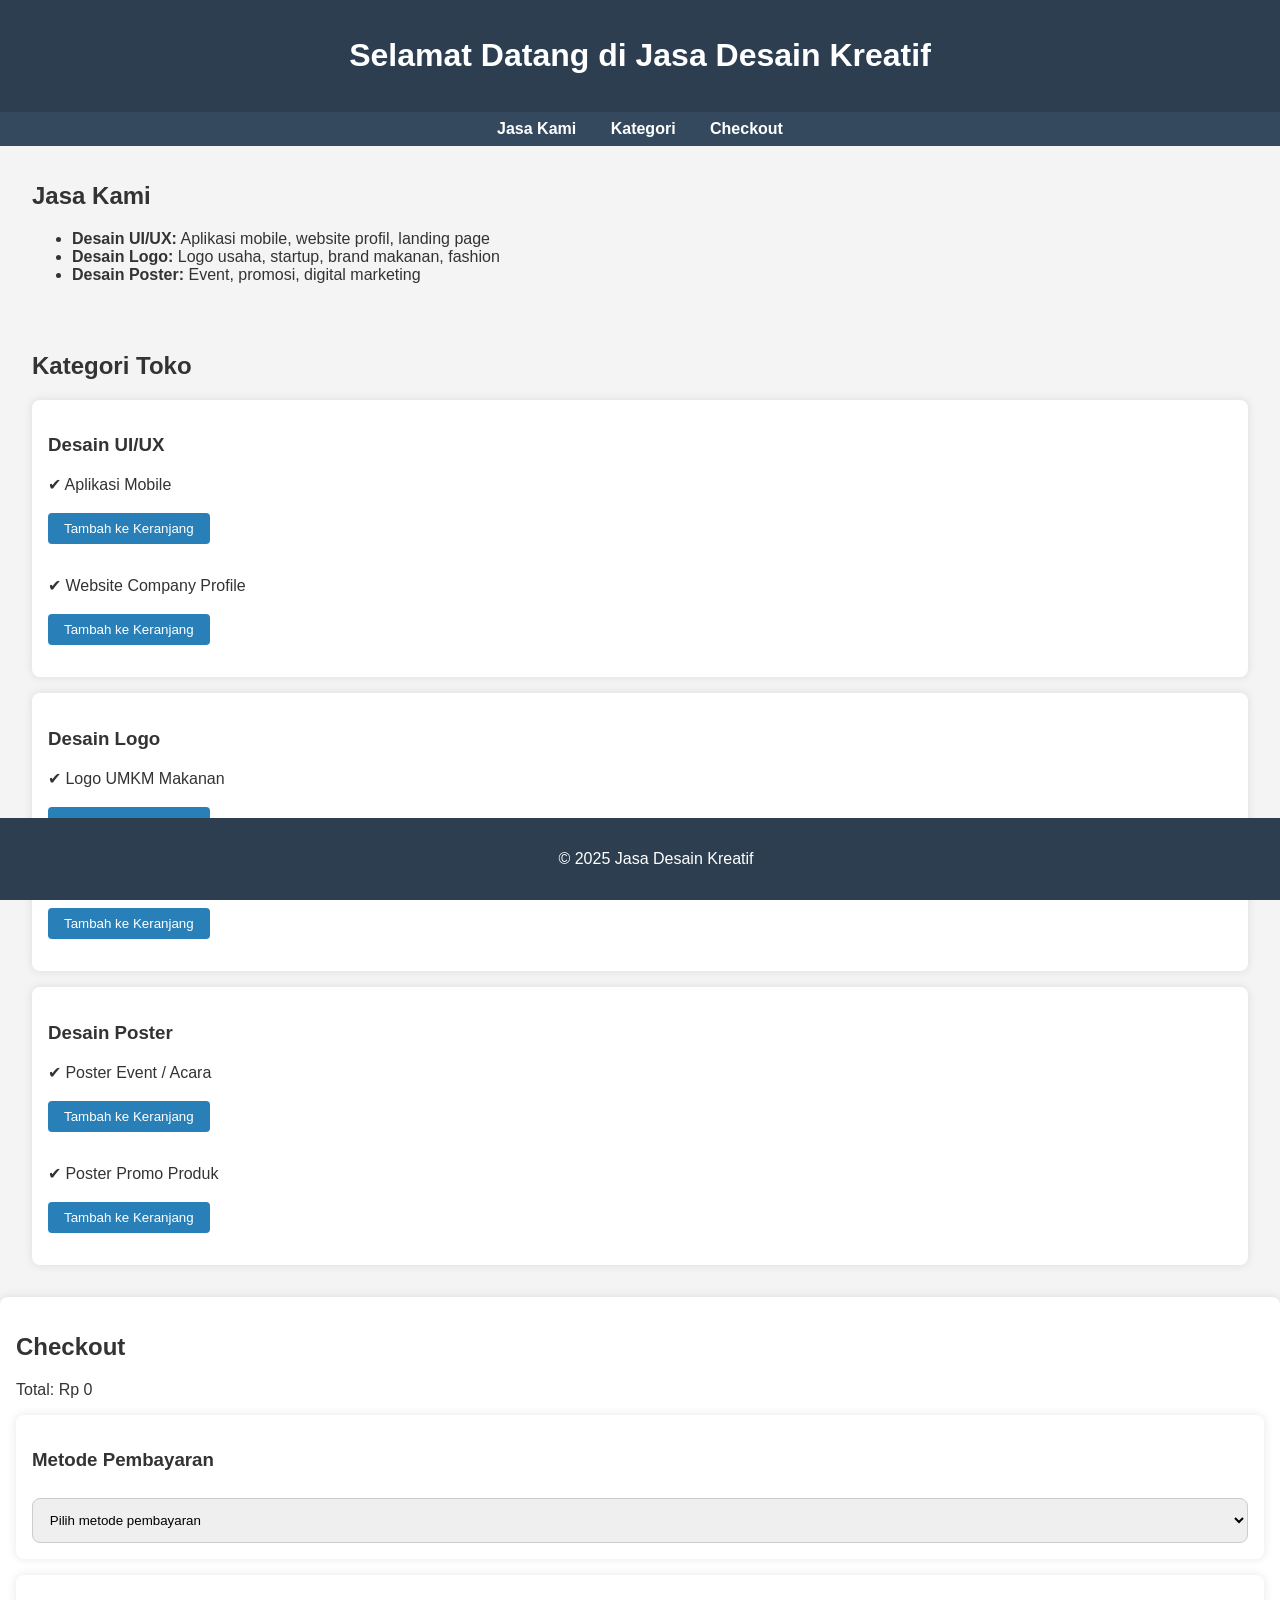
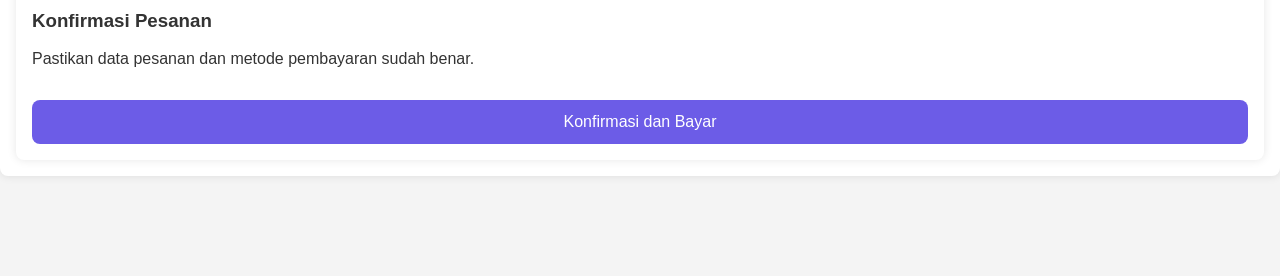
<file: index.html>
<!DOCTYPE html>
<html lang="en">
  <head>
    <meta charset="UTF-8" />
    <meta http-equiv="X-UA-Compatible" content="IE=edge" />
    <meta name="viewport" content="width=device-width, initial-scale=1.0" />
    <title>Desain | Webdesainku</title>

    <!-- file custom css -->
    <link rel="stylesheet" href="css/style.css" />
  </head>
  <body>
  <header>
    <h1>Selamat Datang di Jasa Desain Kreatif</h1>
  </header>

  <nav>
    <a href="#jasa">Jasa Kami</a>
    <a href="#kategori">Kategori</a>
    <a href="#checkout">Checkout</a>
  </nav>

  <section id="jasa">
    <h2>Jasa Kami</h2>
    <ul>
      <li><strong>Desain UI/UX:</strong> Aplikasi mobile, website profil, landing page</li>
      <li><strong>Desain Logo:</strong> Logo usaha, startup, brand makanan, fashion</li>
      <li><strong>Desain Poster:</strong> Event, promosi, digital marketing</li>
    </ul>
  </section>

  <section id="kategori">
    <h2>Kategori Toko</h2>

    <div class="kategori-item">
      <h3>Desain UI/UX</h3>
      <p>✔ Aplikasi Mobile</p>
      <button onclick="tambahKeKeranjang('UI/UX - Aplikasi Mobile', 150000)">Tambah ke Keranjang</button>
      <p>✔ Website Company Profile</p>
      <button onclick="tambahKeKeranjang('UI/UX - Website Company Profile', 130000)">Tambah ke Keranjang</button>
    </div>

    <div class="kategori-item">
      <h3>Desain Logo</h3>
      <p>✔ Logo UMKM Makanan</p>
      <button onclick="tambahKeKeranjang('Logo - UMKM Makanan', 100000)">Tambah ke Keranjang</button>
      <p>✔ Logo Startup Teknologi</p>
      <button onclick="tambahKeKeranjang('Logo - Startup Teknologi', 120000)">Tambah ke Keranjang</button>
    </div>

    <div class="kategori-item">
      <h3>Desain Poster</h3>
      <p>✔ Poster Event / Acara</p>
      <button onclick="tambahKeKeranjang('Poster - Event', 80000)">Tambah ke Keranjang</button>
      <p>✔ Poster Promo Produk</p>
      <button onclick="tambahKeKeranjang('Poster - Promo Produk', 85000)">Tambah ke Keranjang</button>
    </div>
  </section>

  <section id="checkout">
    <h2>Checkout</h2>
    <ul id="keranjang"></ul>
    <p>Total: Rp <span id="total">0</span></p>

    <div class="card-box">
      <h3>Metode Pembayaran</h3>
      <select id="metode">
        <option value="">Pilih metode pembayaran</option>
        <option value="Transfer Bank">Transfer Bank</option>
        <option value="E-Wallet (OVO, DANA, GoPay)">E-Wallet (OVO, DANA, GoPay)</option>
        <option value="Bayar di Tempat (COD)">Bayar di Tempat (COD)</option>
      </select>
    </div>

    <div class="card-box">
      <h3>Konfirmasi Pesanan</h3>
      <p>Pastikan data pesanan dan metode pembayaran sudah benar.</p>
      <button class="btn-bayar" onclick="prosesCheckout()">Konfirmasi dan Bayar</button>
    </div>
  </section>

  <footer>
    <p>&copy; 2025 Jasa Desain Kreatif</p>
  </footer>

  <script>
    let keranjang = [];

    function tambahKeKeranjang(nama, harga) {
      keranjang.push({ nama, harga });
      renderKeranjang();
    }

    function renderKeranjang() {
      const list = document.getElementById("keranjang");
      const totalSpan = document.getElementById("total");
      list.innerHTML = "";
      let total = 0;
      keranjang.forEach(item => {
        const li = document.createElement("li");
        li.textContent = ${item.nama} - Rp ${item.harga};
        list.appendChild(li);
        total += item.harga;
      });
      totalSpan.textContent = total;
    }

    function prosesCheckout() {
      const metode = document.getElementById("metode").value;
      if (metode === "") {
        alert("Silakan pilih metode pembayaran terlebih dahulu.");
        return;
      }

      if (keranjang.length === 0) {
        alert("Keranjang kosong, silakan pilih jasa terlebih dahulu.");
        return;
      }

      let konfirmasi = confirm("Apakah Anda yakin ingin menyelesaikan pesanan?");
      if (konfirmasi) {
        // Buat pesan WA
        let pesan = "Halo Admin, saya ingin memesan jasa berikut:\n";
        keranjang.forEach((item, i) => {
          pesan += ${i + 1}. ${item.nama} - Rp ${item.harga}\n;
        });
        let total = keranjang.reduce((acc, item) => acc + item.harga, 0);
        pesan += Total: Rp ${total}\nMetode Pembayaran: ${metode};

        // Ganti nomor di bawah dengan nomor WA admin yang valid
        let urlWA = "https://wa.me/6281274365441?text=" + encodeURIComponent(pesan);

        // Buka WhatsApp dengan pesan yang sudah dibuat
        window.open(urlWA, "_blank");

        // Reset keranjang dan form
        keranjang = [];
        renderKeranjang();
        document.getElementById("metode").value = "";
      }
    }
  </script>
</body>

</html>
</file>
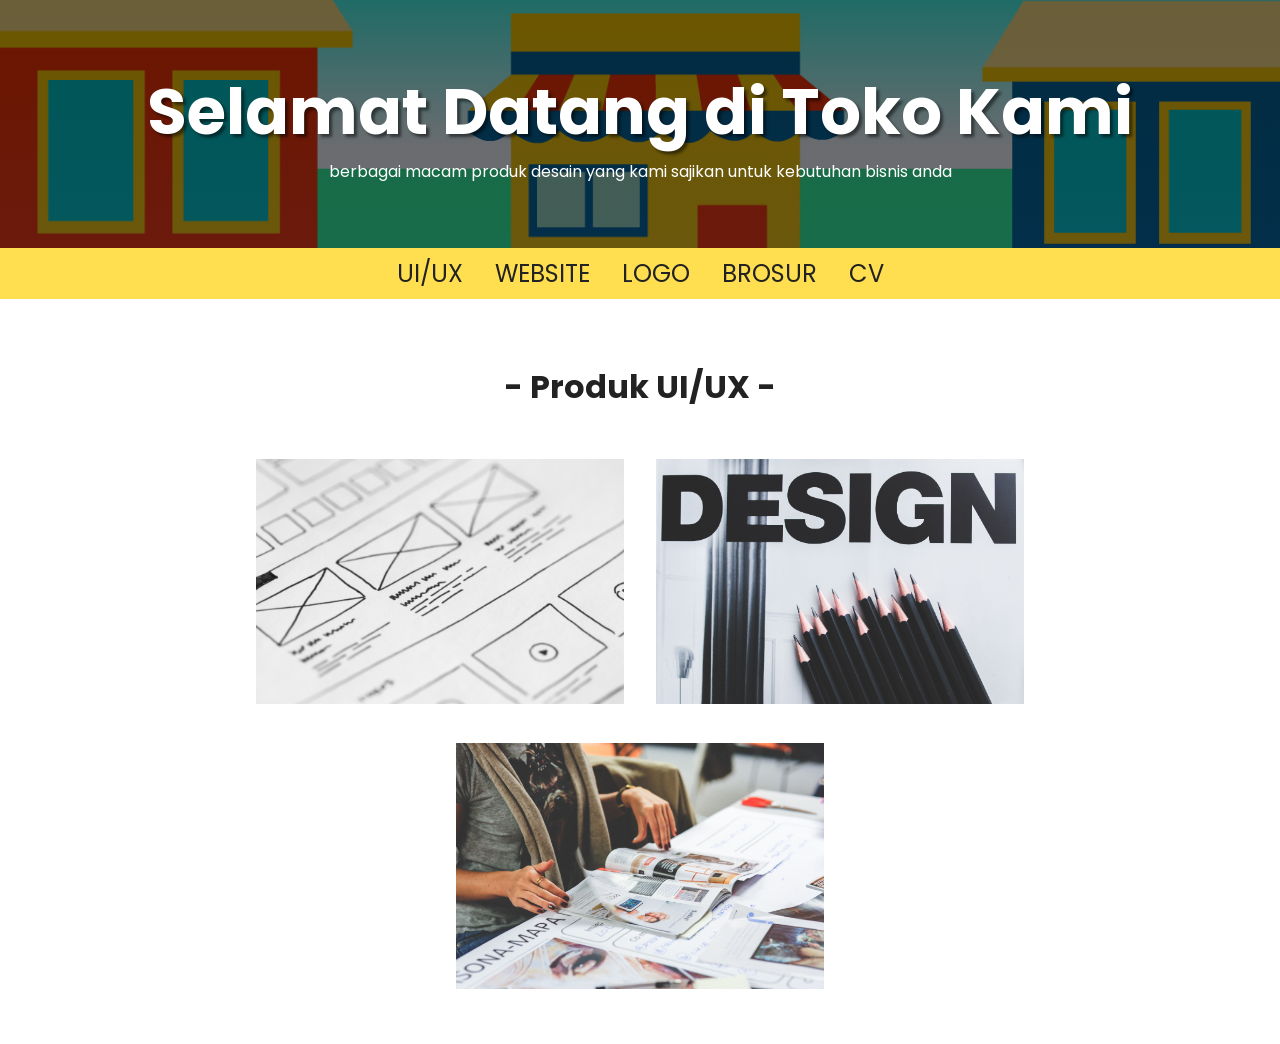
<file: ui-ux.html>
<!DOCTYPE html>
<html lang="en">
  <head>
    <meta charset="UTF-8" />
    <meta http-equiv="X-UA-Compatible" content="IE=edge" />
    <meta name="viewport" content="width=device-width, initial-scale=1.0" />
    <title>Marketplace | Webdesainku</title>

    <!-- custom css file -->
    <link rel="stylesheet" href="css/toko.css" />
  </head>
  <body>
    <!-- hero start -->
    <section class="hero" id="hero">
      <div class="hero-container">
        <h1>Selamat Datang di Toko Kami</h1>
        <p>
          berbagai macam produk desain yang kami sajikan untuk kebutuhan bisnis
          anda
        </p>
      </div>
    </section>
    <!-- hero end -->

    <!-- menu start -->
    <section class="menu" id="menu">
      <div class="menu-container">
        <a href="#ui-ux">UI/UX</a>
        <a href="website.html">WEBSITE</a>
        <a href="logo.html">LOGO</a>
        <a href="brosur.html">BROSUR</a>
        <a href="cv.html">CV</a>
      </div>
    </section>
    <!-- menu end -->

    <!-- UI/UX start -->
    <section class="ui-ux" id="ui-ux">
      <h2>- Produk UI/UX -</h2>
      <div class="ui-ux-container">
        <div class="ui-ux-content">
          <a href="https://www.instagram.com/webdesainku?igsh=MWtidWU0N2c0NG1hOQ==/">
            <img src="img/pexels-picjumbocom-196645.jpg" alt="" />
          </a>
        </div>
        <div class="ui-ux-content">
          <a href="https://www.instagram.com/webdesainku?igsh=MWtidWU0N2c0NG1hOQ==/">
            <img src="img/pexels-kaboompics-com-6444.jpg" alt="" />
          </a>
        </div>
        <div class="ui-ux-content">
          <a href="https://www.instagram.com/webdesainku?igsh=MWtidWU0N2c0NG1hOQ==/">
            <img src="img/pexels-kaboompics-com-6214.jpg" alt="" />
      
        
          </a>
        </div>
      </div>
    </section>
    <!-- UI/UX end -->
  </body>
</html>
</file>
<file: css/style.css>
@import url("https://fonts.googleapis.com/css2?family=Dancing+Script:wght@400;500;600;700&family=Pacifico&family=Poppins:wght@200;300;400;500&display=swap");

body {
  font-family: Arial, sans-serif;
  margin: 0;
  padding: 0;
  background-color: #f4f4f4;
  color: #333;
}

header {
  background-color: #2c3e50;
  color: white;
  padding: 1rem;
  text-align: center;
}

nav {
  background-color: #34495e;
  padding: 0.5rem;
  text-align: center;
}

nav a {
  color: white;
  margin: 0 15px;
  text-decoration: none;
  font-weight: bold;
}

section {
  padding: 1rem 2rem;
}

.kategori-item {
  background-color: white;
  margin: 1rem 0;
  padding: 1rem;
  border-radius: 8px;
  box-shadow: 0 0 10px rgba(0, 0, 0, 0.1);
}

.kategori-item button {
  margin: 0.2rem 0 1rem;
  padding: 0.5rem 1rem;
  background-color: #2980b9;
  color: white;
  border: none;
  border-radius: 4px;
  cursor: pointer;
}

#checkout {
  background-color: white;
  padding: 1rem;
  border-radius: 8px;
  box-shadow: 0 0 10px rgba(0, 0, 0, 0.1);
  margin-bottom: 100px;
}

.card-box {
  background-color: white;
  border-radius: 8px;
  padding: 1rem;
  box-shadow: 0 0 10px rgba(0, 0, 0, 0.1);
  margin-top: 1rem;
}

.btn-bayar {
  background-color: #6c5ce7;
  color: white;
  padding: 0.8rem;
  border: none;
  border-radius: 8px;
  font-size: 1rem;
  cursor: pointer;
  width: 100%;
  margin-top: 1rem;
}

.btn-bayar:hover {
  background-color: #5a4bcc;
}

footer {
  background-color: #2c3e50;
  color: white;
  text-align: center;
  padding: 1rem;
  position: fixed;
  width: 100%;
  bottom: 0;
}

select {
  width: 100%;
  padding: 0.8rem;
  border-radius: 8px;
  border: 1px solid #ccc;
  margin-top: 0.5rem;
}
</file>
<file: css/toko.css>
@import url("https://fonts.googleapis.com/css2?family=Dancing+Script:wght@400;500;600;700&family=Pacifico&family=Poppins:wght@200;300;400;500&display=swap");

:root {
  --background: #ffdf50;
  --background2: #000;
  --color: #222;
  --color2: #fff;
  --border: 2px solid #000;
}

* {
  margin: 0;
  padding: 0;
  border: none;
  box-sizing: border-box;
  text-decoration: none;
  font-family: "Poppins", sans-serif;
  scroll-behavior: smooth;
}

h2 {
  font-size: 2rem;
  text-align: center;
  color: var(--color);
}

/* hero */

.hero {
  background-image: linear-gradient(rgba(0, 0, 0, 0.582), rgba(6, 9, 20, 0.596)),
    url(../img/background2.png);
  background-size: cover;
  background-position: center;
  padding: 3rem 4rem;
}

.hero .hero-container {
  align-items: center;
  justify-content: center;
  text-align: center;
  padding: 1rem 2rem;
  display: block;
}

.hero .hero-container h1 {
  color: var(--color2);
  font-size: 4em;
  text-shadow: 3px 3px 3px rgba(0, 0, 0, 0.5);
}

.hero .hero-container p {
  color: var(--color2);
  font-size: 1rem;
}

/* menu */

.menu {
  background: var(--background);
}

.menu .menu-container {
  display: flex;
  text-align: center;
  justify-content: center;
  align-items: center;
  padding: 0.5rem 0;
}

.menu .menu-container a {
  font-size: 1.5rem;
  color: var(--color);
  padding: 0 1rem;
}

.menu .menu-container a:hover {
  color: var(--color2);
  background: var(--background2);
  padding: 0 1rem;
}

/* ui/ux */

.ui-ux {
  padding: 2rem 3rem;
  margin-top: 2rem;
}

.ui-ux .ui-ux-container {
  display: flex;
  flex-wrap: wrap;
  align-items: center;
  justify-content: center;
  margin-top: 2rem;
}

.ui-ux .ui-ux-container img {
  width: 400px;
  padding: 1rem;
}

.ui-ux .ui-ux-container img:hover {
  transform: scale(1.1);
  transition: 0.5s;
}
</file>
